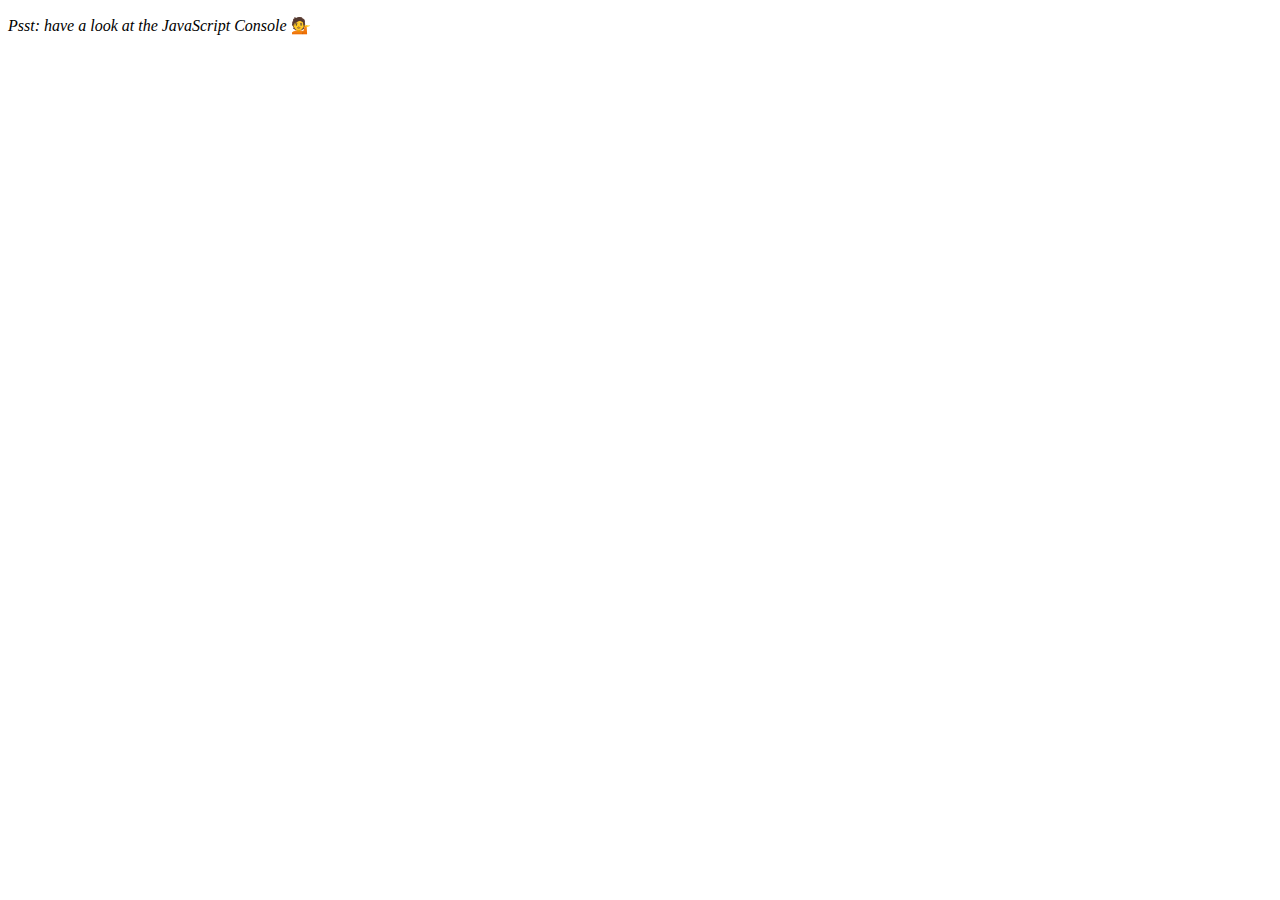
<file: 30days_vanilla_challage/array_2/index.html>
<!DOCTYPE html>
<html lang="en">

<head>
    <meta charset="UTF-8">
    <title>Array Cardio 💪💪</title>
</head>

<body>
    <p><em>Psst: have a look at the JavaScript Console</em> 💁</p>
    <script>
        const people = [{
            name: 'Wes',
            year: 1988
        }, {
            name: 'Kait',
            year: 1986
        }, {
            name: 'Irv',
            year: 1970
        }, {
            name: 'Lux',
            year: 2015
        }];

        const comments = [{
            text: 'Love this!',
            id: 523423
        }, {
            text: 'Super good',
            id: 823423
        }, {
            text: 'You are the best',
            id: 2039842
        }, {
            text: 'Ramen is my fav food ever',
            id: 123523
        }, {
            text: 'Nice Nice Nice!',
            id: 542328
        }];



        const isAdult = people.some(person => ((new Date()).getFullYear()) - person.year >= 19);

        console.log({
            isAdult
        });

        const allAdults = people.every(person => ((new Date()).getFullYear()) - person.year >= 19);
        console.log({
            allAdults
        });




        const comment = comments.find(comment => comment.id === 823423);

        console.log(comment);


        const index = comments.findIndex(comment => comment.id === 823423);
        console.log(index);


        const newComments = [
            ...comments.slice(0, index),
            ...comments.slice(index + 1)
        ];
    </script>
</body>

</html>
</file>
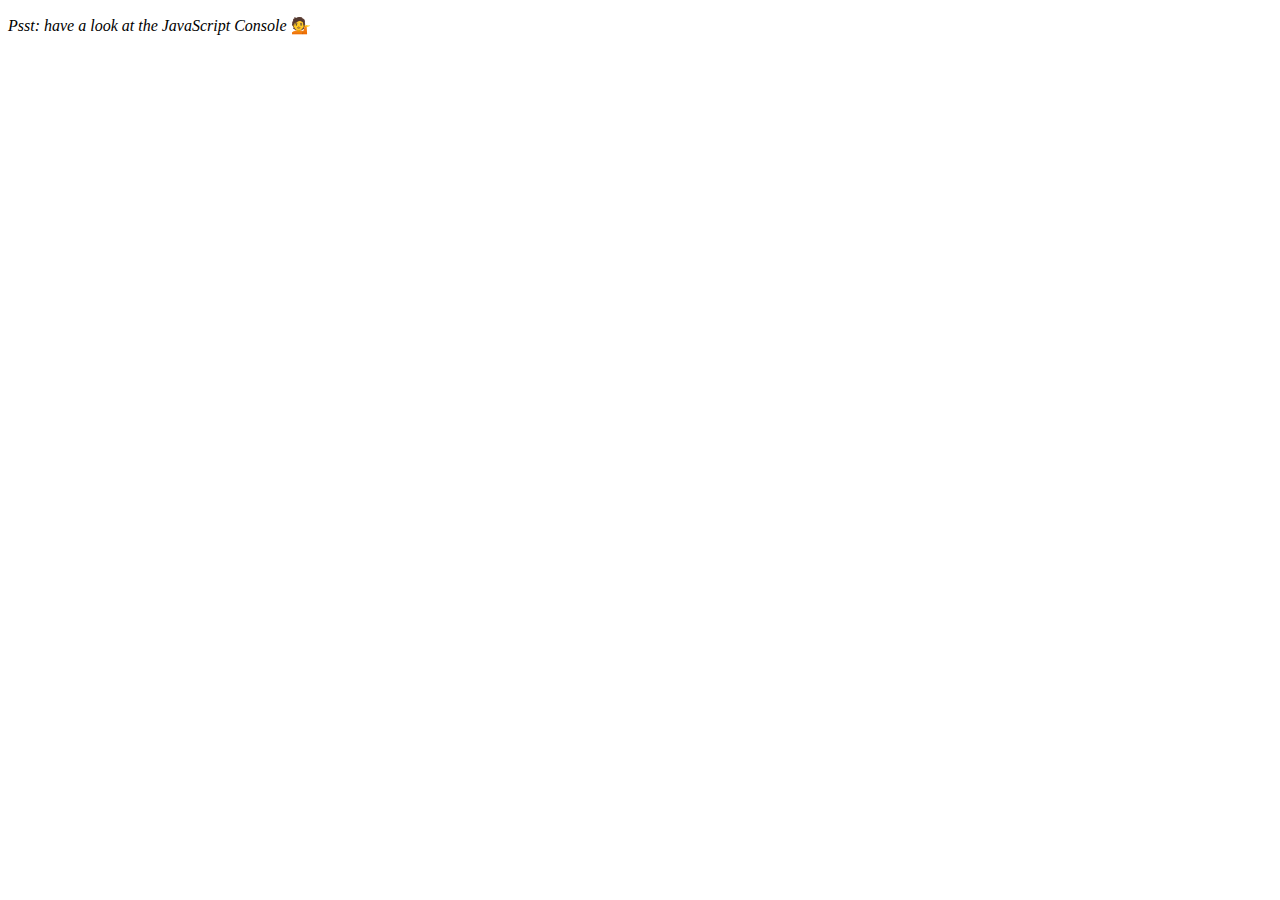
<file: 30days_vanilla_challage/array_4/index.html>
<!DOCTYPE html>
<html lang="en">

<head>
    <meta charset="UTF-8">
    <title>Array Cardio 💪</title>
</head>

<body>
    <p><em>Psst: have a look at the JavaScript Console</em> 💁</p>
    <script>
        const inventors = [{
            first: 'Albert',
            last: 'Einstein',
            year: 1879,
            passed: 1955
        }, {
            first: 'Isaac',
            last: 'Newton',
            year: 1643,
            passed: 1727
        }, {
            first: 'Galileo',
            last: 'Galilei',
            year: 1564,
            passed: 1642
        }, {
            first: 'Marie',
            last: 'Curie',
            year: 1867,
            passed: 1934
        }, {
            first: 'Johannes',
            last: 'Kepler',
            year: 1571,
            passed: 1630
        }, {
            first: 'Nicolaus',
            last: 'Copernicus',
            year: 1473,
            passed: 1543
        }, {
            first: 'Max',
            last: 'Planck',
            year: 1858,
            passed: 1947
        }, {
            first: 'Katherine',
            last: 'Blodgett',
            year: 1898,
            passed: 1979
        }, {
            first: 'Ada',
            last: 'Lovelace',
            year: 1815,
            passed: 1852
        }, {
            first: 'Sarah E.',
            last: 'Goode',
            year: 1855,
            passed: 1905
        }, {
            first: 'Lise',
            last: 'Meitner',
            year: 1878,
            passed: 1968
        }, {
            first: 'Hanna',
            last: 'Hammarström',
            year: 1829,
            passed: 1909
        }];

        const people = [
            'Bernhard, Sandra', 'Bethea, Erin', 'Becker, Carl', 'Bentsen, Lloyd', 'Beckett, Samuel', 'Blake, William', 'Berger, Ric', 'Beddoes, Mick', 'Beethoven, Ludwig',
            'Belloc, Hilaire', 'Begin, Menachem', 'Bellow, Saul', 'Benchley, Robert', 'Blair, Robert', 'Benenson, Peter', 'Benjamin, Walter', 'Berlin, Irving',
            'Benn, Tony', 'Benson, Leana', 'Bent, Silas', 'Berle, Milton', 'Berry, Halle', 'Biko, Steve', 'Beck, Glenn', 'Bergman, Ingmar', 'Black, Elk', 'Berio, Luciano',
            'Berne, Eric', 'Berra, Yogi', 'Berry, Wendell', 'Bevan, Aneurin', 'Ben-Gurion, David', 'Bevel, Ken', 'Biden, Joseph', 'Bennington, Chester', 'Bierce, Ambrose',
            'Billings, Josh', 'Birrell, Augustine', 'Blair, Tony', 'Beecher, Henry', 'Biondo, Frank'
        ];

        const fifteen = inventors.filter(inventor => (inventor.year >= 1500 && inventor.year < 1600));

        console.table(fifteen);

        const fullNames = inventors.map(inventor => `${inventor.first} ${inventor.last}`);
        console.log(fullNames);



        const ordered = inventors.sort((a, b) => a.year > b.year ? 1 : -1);
        console.table(ordered);
        const totalYears = inventors.reduce((total, inventor) => {
            return total + (inventor.passed - inventor.year);
        }, 0);

        console.log(totalYears);

        const oldest = inventors.sort(function(a, b) {
            const lastInventor = a.passed - a.year;
            const nextInventor = b.passed - b.year;
            return lastInventor > nextInventor ? -1 : 1;
        });
        console.table(oldest);


        const alpha = people.sort((lastOne, nextOne) => {
            const [aLast, aFirst] = lastOne.split(', ');
            const [bLast, bFirst] = nextOne.split(', ');
            return aLast > bLast ? 1 : -1;
        });
        console.log(alpha);


        const data = ['car', 'car', 'truck', 'truck', 'bike', 'walk', 'car', 'van', 'bike', 'walk', 'car', 'van', 'car', 'truck', 'pogostick'];

        const transportation = data.reduce(function(obj, item) {
            if (!obj[item]) {
                obj[item] = 0;
            }
            obj[item]++;
            return obj;
        }, {});

        console.log(transportation);
    </script>
</body>

</html>
</file>
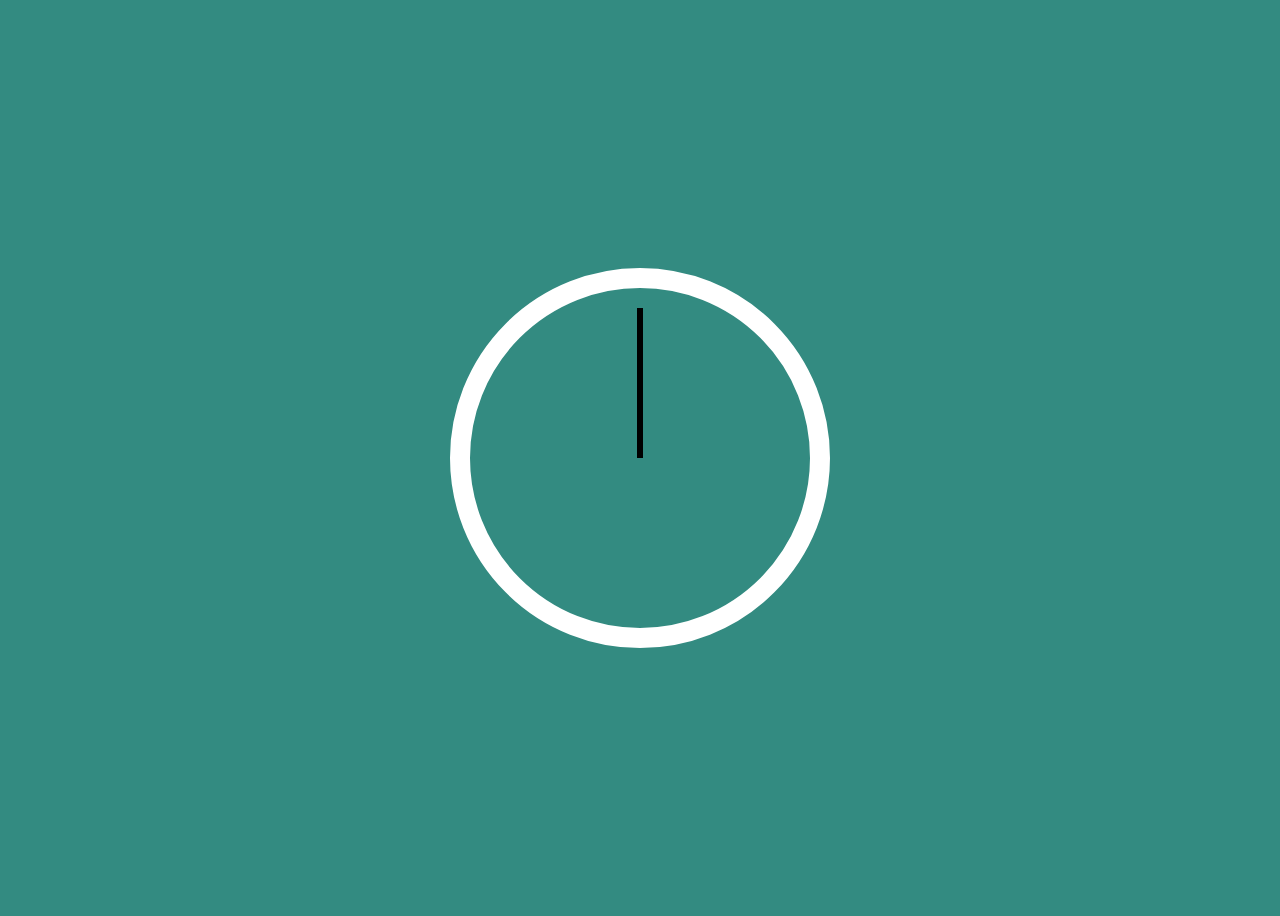
<file: 30days_vanilla_challage/clock/index.html>
<!DOCTYPE html>
<html lang="en">

<head>
    <meta charset="UTF-8">
    <meta http-equiv="X-UA-Compatible" content="IE=edge">
    <meta name="viewport" content="width=device-width, initial-scale=1.0">
    <title>Document</title>
    <link rel="stylesheet" href="style.css">

</head>

<body>

    <div class="clock">
        <div class="clock-face">
            <div class="hand hour-hand"></div>
            <div class="hand min-hand"></div>
            <div class="hand second-hand"></div>
        </div>
    </div>



</body>
<script>
    const secondHand = document.querySelector('.second-hand');
    const hourHand = document.querySelector('.hour-hand');
    const minHand = document.querySelector('.min-hand');

    function setDate() {
        const now = new Date();
        const seconds = now.getSeconds();
        console.log(seconds);
        const secondsDegrees = ((seconds / 60) * 360) + 90;
        secondHand.style.transform = `rotate(${secondsDegrees}deg)`;

        const minutes = now.getMinutes();
        console.log(minutes);
        const minDegrees = ((minutes / 60) * 360) + 90;
        minHand.style.transform = `rotate(${minDegrees}deg)`;

        const hours = now.getHours();
        console.log(hours);
        const hourDegrees = ((hour / 12) * 360) + 90;
        hourHand.style.transform = `rotate(${hourDegrees}deg)`;

    }
    setInterval(setDate, 1000);
</script>

</html>
</file>
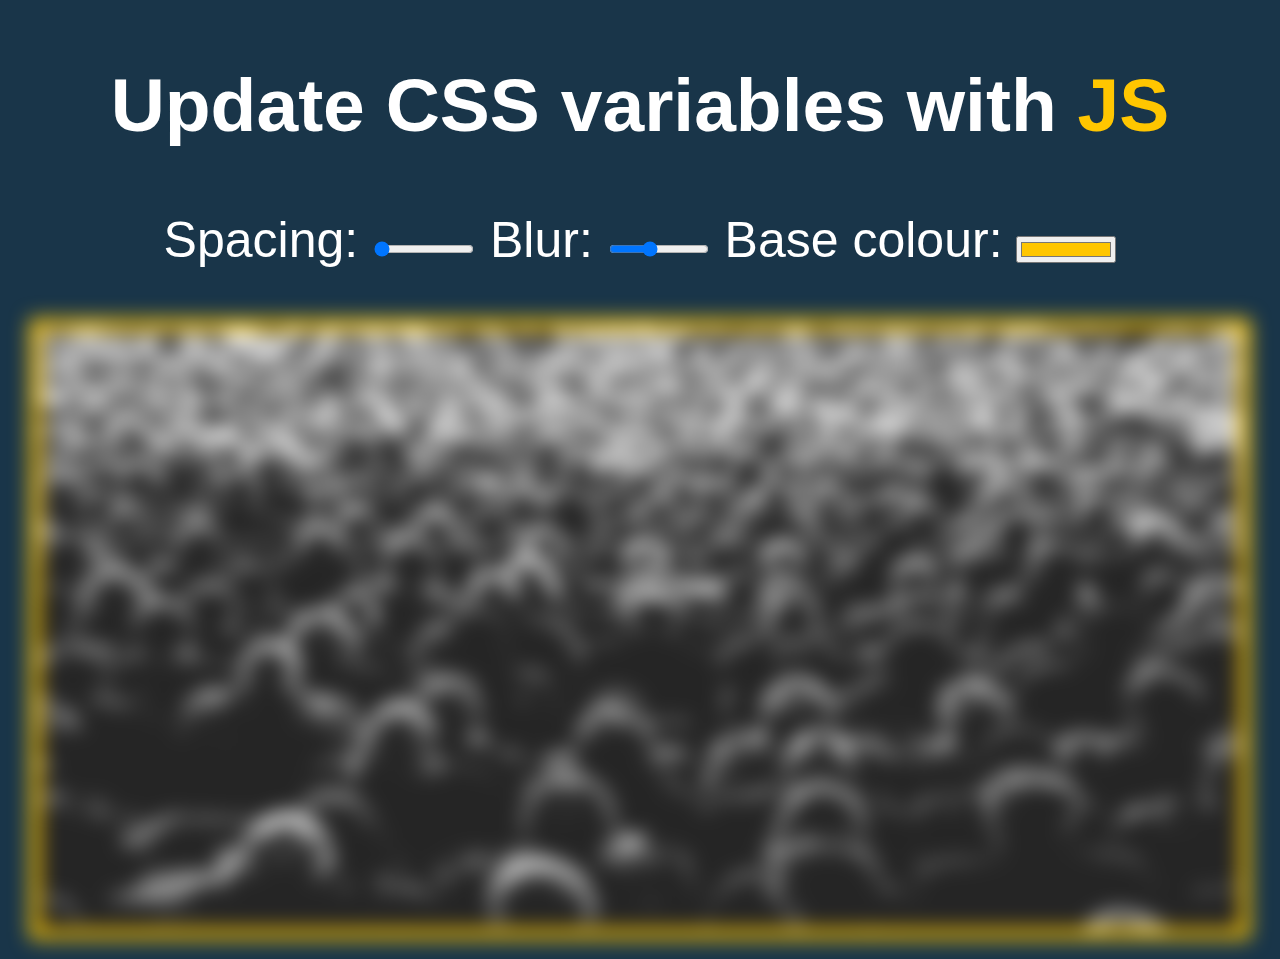
<file: 30days_vanilla_challage/css_variables/index.html>
<!DOCTYPE html>
<html lang="en">

<head>
    <meta charset="UTF-8">
    <meta http-equiv="X-UA-Compatible" content="IE=edge">
    <meta name="viewport" content="width=device-width, initial-scale=1.0">
    <title>Scoped CSS Variables and JS </title>


    <style>
         :root {
            --base: #ffc600;
            --spacing: 10px;
            --blur: 10px;
        }
        
        img {
            padding: var(--spacing);
            background: var(--base);
            filter: blur(var(--blur));
            height: 600px;
            width: 1200px;
        }
        
        .hl {
            color: var(--base);
        }
        
        body {
            text-align: center;
            background: #193549;
            color: white;
            font-family: Helvetica, sans-serif;
            font-weight: 100;
            font-size: 50px;
        }
        
        .controls {
            margin-bottom: 50px;
        }
        
        input {
            width: 100px;
        }
    </style>

</head>

<body>
    <h2>Update CSS variables with <span class="hl">JS</span></h2>

    <div class="controls">
        <label for="spacing">Spacing:</label>
        <input type="range" name="spacing" min="10" max="200" id="spacing" value="10" data-sizing="px">


        <label for="blur">Blur:</label>
        <input type="range" name="blur" min="0" max="25" id="blur" value="10" data-sizing="px">


        <label for="base">Base colour:</label>
        <input type="color" name="base" value="#ffc600">
    </div>
    <img src="../drum/background.jpg" alt="" srcset="">



    <script>
        const inputs = document.querySelectorAll('.controls input');

        function handleUpdate() {
            const suffix = this.dataset.sizing || '';
            document.documentElement.style.setProperty(`--${this.name}`, this.value + suffix);
        }

        inputs.forEach(input => input.addEventListener('change', handleUpdate));
        inputs.forEach(input => input.addEventListener('mousemove', handleUpdate));
    </script>


</body>

</html>
</file>
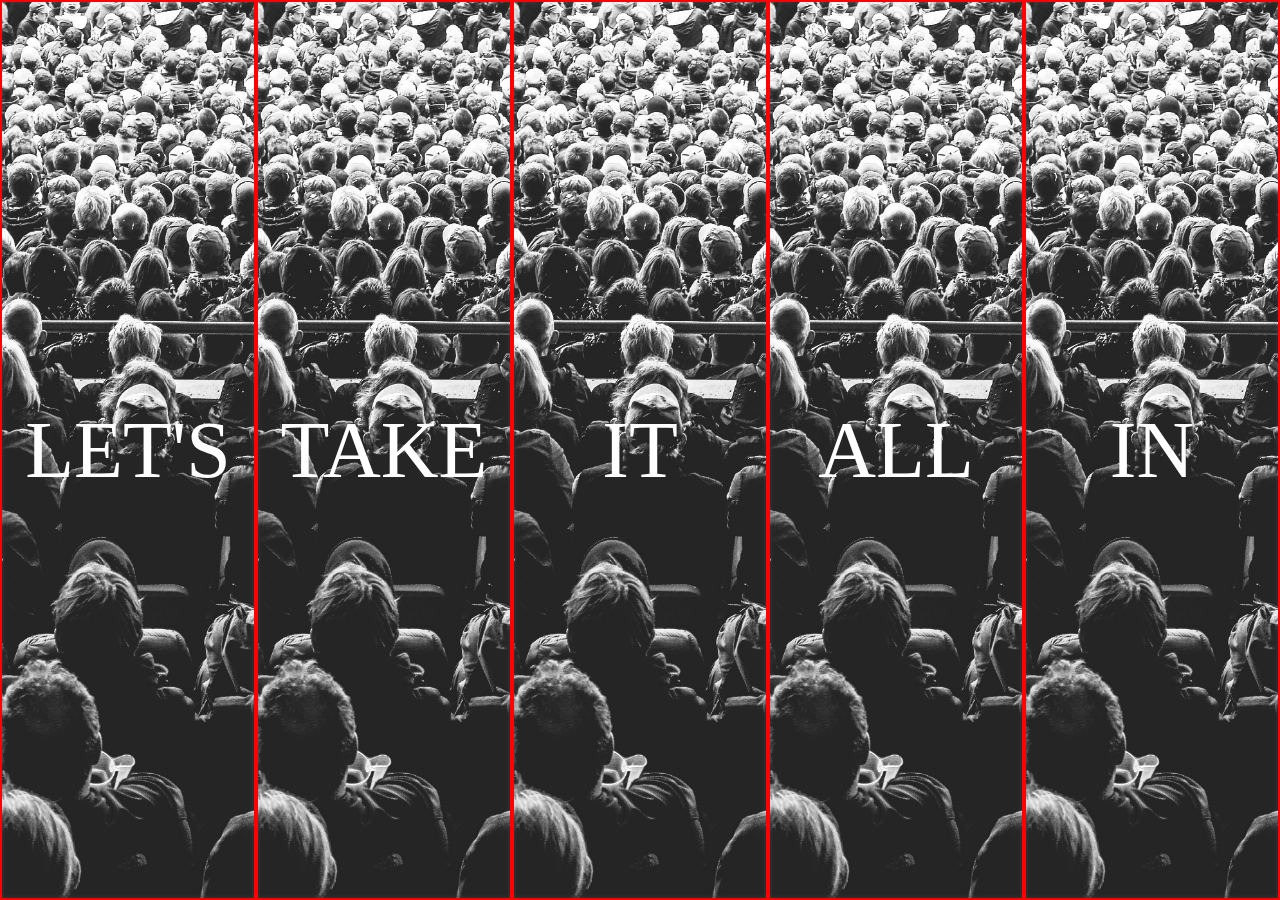
<file: 30days_vanilla_challage/flex_panel_gallery/index.html>
<!DOCTYPE html>
<html lang="en">

<head>
    <meta charset="UTF-8">
    <meta http-equiv="X-UA-Compatible" content="IE=edge">
    <meta name="viewport" content="width=device-width, initial-scale=1.0">
    <title>Document</title>
</head>
<style>
    html {
        box-sizing: border-box;
        background: #ffc600;
        font-family: Arial, Helvetica, sans-serif;
        font-size: 20px;
        font-weight: 200;
    }
    
    body {
        margin: 0;
    }
    
    *,
    *::before,
     ::after {
        box-sizing: inherit;
    }
    
    .panels {
        min-height: 100vh;
        overflow: hidden;
        display: flex;
    }
    
    .panel {
        background-color: #6B0F9c;
        box-shadow: inset 0 0 05px rgba(255, 255, 255, 0.1);
        color: white;
        border: 2px solid red;
        text-align: center;
        align-items: center;
        transition: font-size 0.7s cubic-bezier(0.61, -0.19, 0.7, -0.11), flex 0.7s cubic-bezier(0.61, -0.19, 0.7, -0.11), background 0.2s;
        font-size: 20px;
        background-size: cover;
        background-position: center;
        flex: 1;
        justify-content: center;
        display: flex;
        flex-direction: column;
    }
    
    .panel1 {
        background-image: url(../drum/background.jpg);
    }
    
    .panel2 {
        background-image: url(../drum/background.jpg);
    }
    
    .panel3 {
        background-image: url(../drum/background.jpg);
    }
    
    .panel4 {
        background-image: url(../drum/background.jpg);
    }
    
    .panel5 {
        background-image: url(../drum/background.jpg);
    }
    
    .panel>* {
        margin: 0;
        width: 100%;
        transition: transform 0.5s;
        flex: 1 0 auto;
        display: flex;
        justify-content: center;
        align-items: center;
    }
    
    .panel>*:first-child {
        transform: translateY(-100%);
    }
    
    .open_active>*:first-child {
        transform: translateY(0);
    }
    
    .panel>*:last-child {
        transform: translateY(100%);
    }
    
    .open_active>*:last-child {
        transform: translateY(0);
    }
    
    .panel p {
        text-transform: uppercase;
        font-family: cursive;
        text-shadow: #574f5c;
        font-size: 2em;
    }
    
    .panel p:nth-child(2) {
        font-size: 4em;
    }
    
    .open {
        flex: 5;
        font-size: 40px;
    }
</style>

<body>

    <div class="panels">
        <div class="panel panel1">
            <p>Hey</p>
            <p>let's</p>
            <p>Dance</p>
        </div>
        <div class="panel panel2">
            <p>Give</p>
            <p>Take</p>
            <p>Receive</p>
        </div>
        <div class="panel panel3">
            <p>Experience</p>
            <p>It</p>
            <p>Today</p>
        </div>
        <div class="panel panel4">
            <p>Give</p>
            <p>All</p>
            <p>You Can</p>
        </div>
        <div class="panel panel5">
            <p>Life</p>
            <p>In</p>
            <p>Motion</p>
        </div>

    </div>

    <script>
        const panels = document.querySelectorAll('.panel');

        function togglemenuopen() {
            console.log("hello");
            this.classList.toggle('open');
        }

        function toggleActive(e) {
            console.log(e.propertyName);
            if (e.propertyName.includes('flex-grow')) {
                this.classList.toggle('open-active');
            }
        }
        panels.forEach(panel => panel.addEventListener('click', togglemenuopen));
        panels.forEach(panel => panel.addEventListener('transitionend', toggleActive));
    </script>

</body>

</html>
</file>
<file: 30days_vanilla_challage/clock/style.css>
html {
    background: #338b81;
    background-size: cover;
    font-family: 'helvetica neue';
    text-align: center;
    font-size: 10px;
}

body {
    font-size: 2rem;
    display: flex;
    flex: 1;
    min-height: 100vh;
    align-items: center;
}

.clock {
    width: 30rem;
    height: 30rem;
    border: 20px solid white;
    border-radius: 50%;
    margin: 50px auto;
    position: relative;
    padding: 2rem;
    /* box-shadow: inset; */
}

.clock-face {
    position: relative;
    width: 100%;
    height: 100%;
    transform: translateY(-3px);
}

.hand {
    width: 50%;
    height: 6px;
    background: black;
    position: absolute;
    top: 50%;
    transform-origin: 100%;
    transform: rotate(90deg);
    transition: all 0.05s;
    transition-timing-function: cubic-bezier(0.1, 2.7, 0.58, 1.0);
}
</file>
